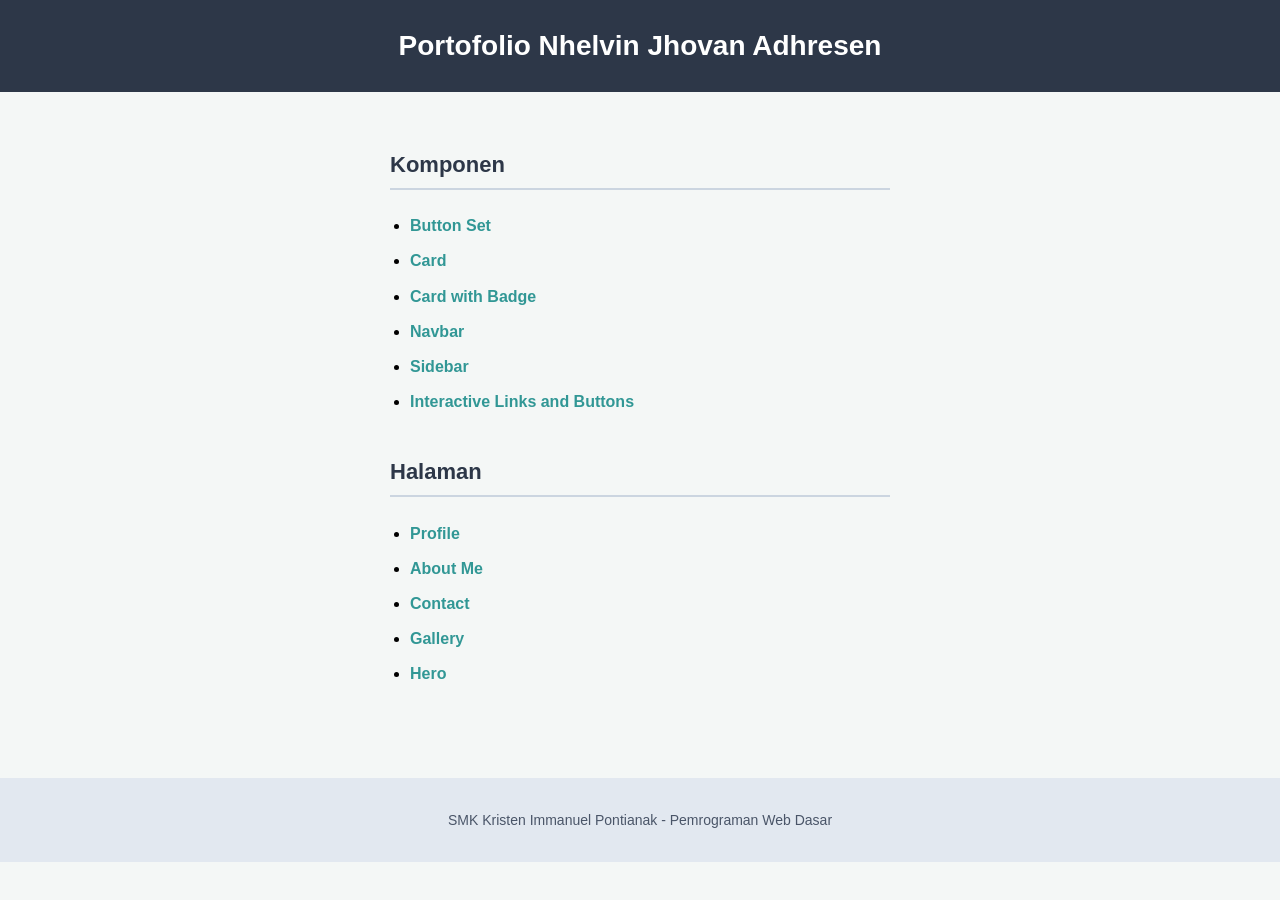
<file: index.html>
<!doctype html>
<html lang="en">
  <head>
    <meta charset="UTF-8" />
    <title>Portofolio Nhelvin</title>
    <link rel="stylesheet" href="styles/index.css" />
  </head>
  <body>
    <header>
      <h1>Portofolio Nhelvin Jhovan Adhresen</h1>
    </header>
    <main>
      <section id="components">
        <h2>Komponen</h2>
        <ul>
          <li><a href="components/button-set.html">Button Set</a></li>
          <li><a href="components/card.html">Card</a></li>
          <li><a href="components/card-badge.html">Card with Badge</a></li>
          <li><a href="components/navbar.html">Navbar</a></li>
          <li><a href="components/sidebar.html">Sidebar</a></li>
          <li>
            <a href="components/interactive.html"
              >Interactive Links and Buttons</a
            >
          </li>
        </ul>
      </section>
      <section id="pages">
        <h2>Halaman</h2>
        <ul>
          <li><a href="pages/profile.html">Profile</a></li>
          <li><a href="pages/about.html">About Me</a></li>
          <li><a href="pages/contact.html">Contact</a></li>
          <li><a href="pages/gallery.html">Gallery</a></li>
          <li><a href="pages/hero.html">Hero</a></li>
        </ul>
      </section>
    </main>
    <footer>
      <p>SMK Kristen Immanuel Pontianak - Pemrograman Web Dasar</p>
    </footer>
  </body>
</html>
</file>
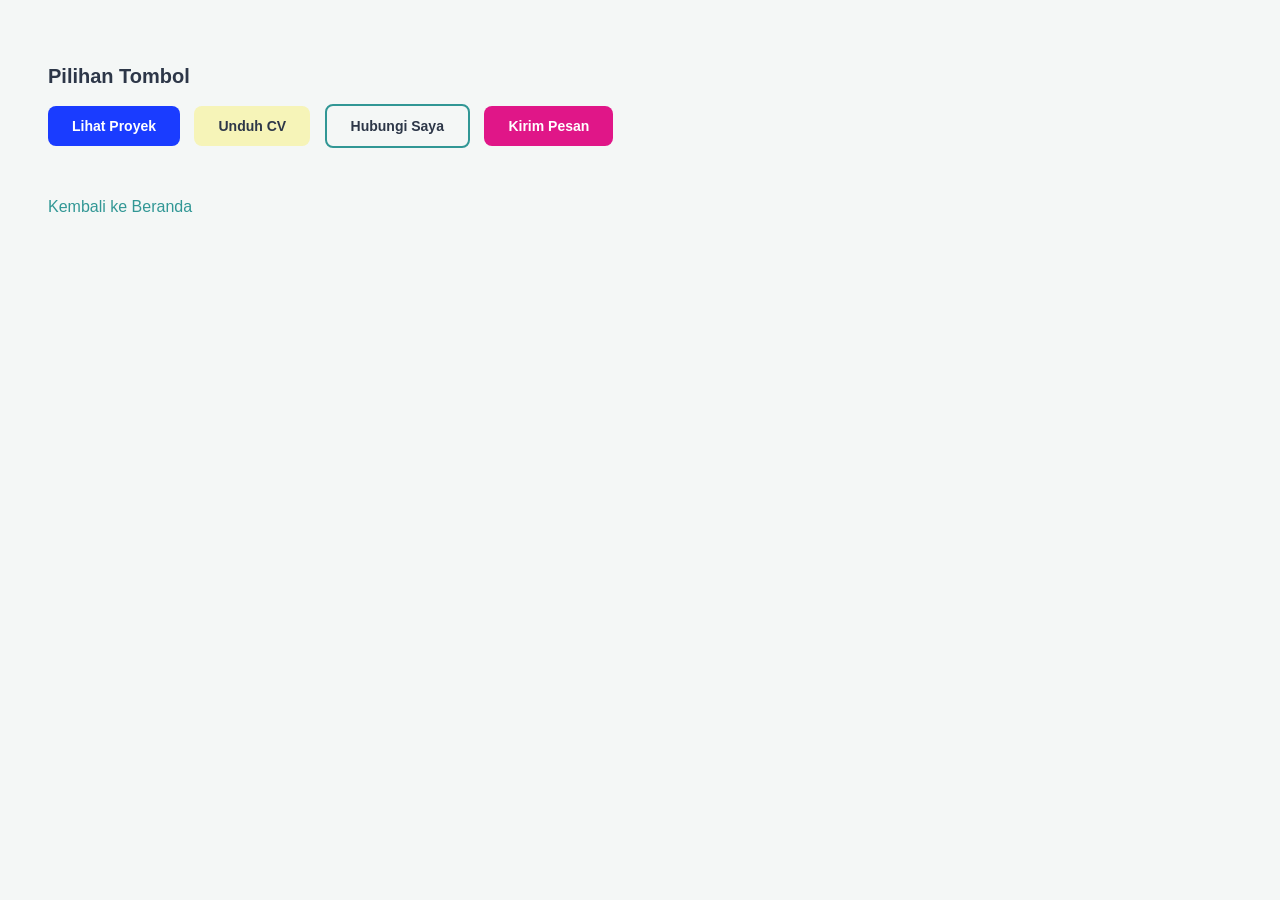
<file: components/button-set.html>
<!doctype html>
<html lang="en">
  <head>
    <meta charset="UTF-8" />
    <title>Tombol</title>
    <style>
      body {
        background-color: #f4f7f6;
        font-family: Arial, sans-serif;
        padding: 40px;
      }
      h2 {
        color: #2d3748;
        font-size: 20px;
      }

      .btn {
        display: inline-block;
        padding: 12px 24px;
        border-radius: 8px;
        font-weight: bold;
        text-decoration: none;
        font-size: 14px;
        transition: all 0.3s ease;
      }
      .button-group .btn {
        margin-right: 10px;
        margin-bottom: 10px;
      }

      .btn-primary {
        background-color: #1a3cff;
        color: white;
      }
      .btn-secondary {
        background-color: #f6f4b8;
        color: #4a5568;
      }
      .btn-outline {
        background-color: transparent;
        border: 2px solid #319795;
        color: #319795;
      }
      .btn-send {
        background-color: rgb(224, 22, 136);
        color: white;
      }

      .btn-secondary,
      .btn-outline {
        color: #2d3748;
      }

      .btn-primary:hover {
        background-color: #0f2395;
      }
      .btn-secondary:hover {
        background-color: #a4a268;
      }
      .btn-outline:hover {
        background-color: rgba(49, 151, 149, 0.1);
      }
      .btn-send:hover {
        background-color: rgb(102, 10, 62);
      }
    </style>
  </head>
  <body>
    <main>
      <h2>Pilihan Tombol</h2>
      <div class="button-group">
        <a href="#" class="btn btn-primary">Lihat Proyek</a>
        <a href="#" class="btn btn-secondary">Unduh CV</a>
        <a href="#" class="btn btn-outline">Hubungi Saya</a>
        <a href="#" class="btn btn-send">Kirim Pesan</a>
      </div>
    </main>
    <footer style="margin-top: 40px">
      <a href="../index.html" style="color: #319795; text-decoration: none"
        >Kembali ke Beranda</a
      >
    </footer>
  </body>
</html>
</file>
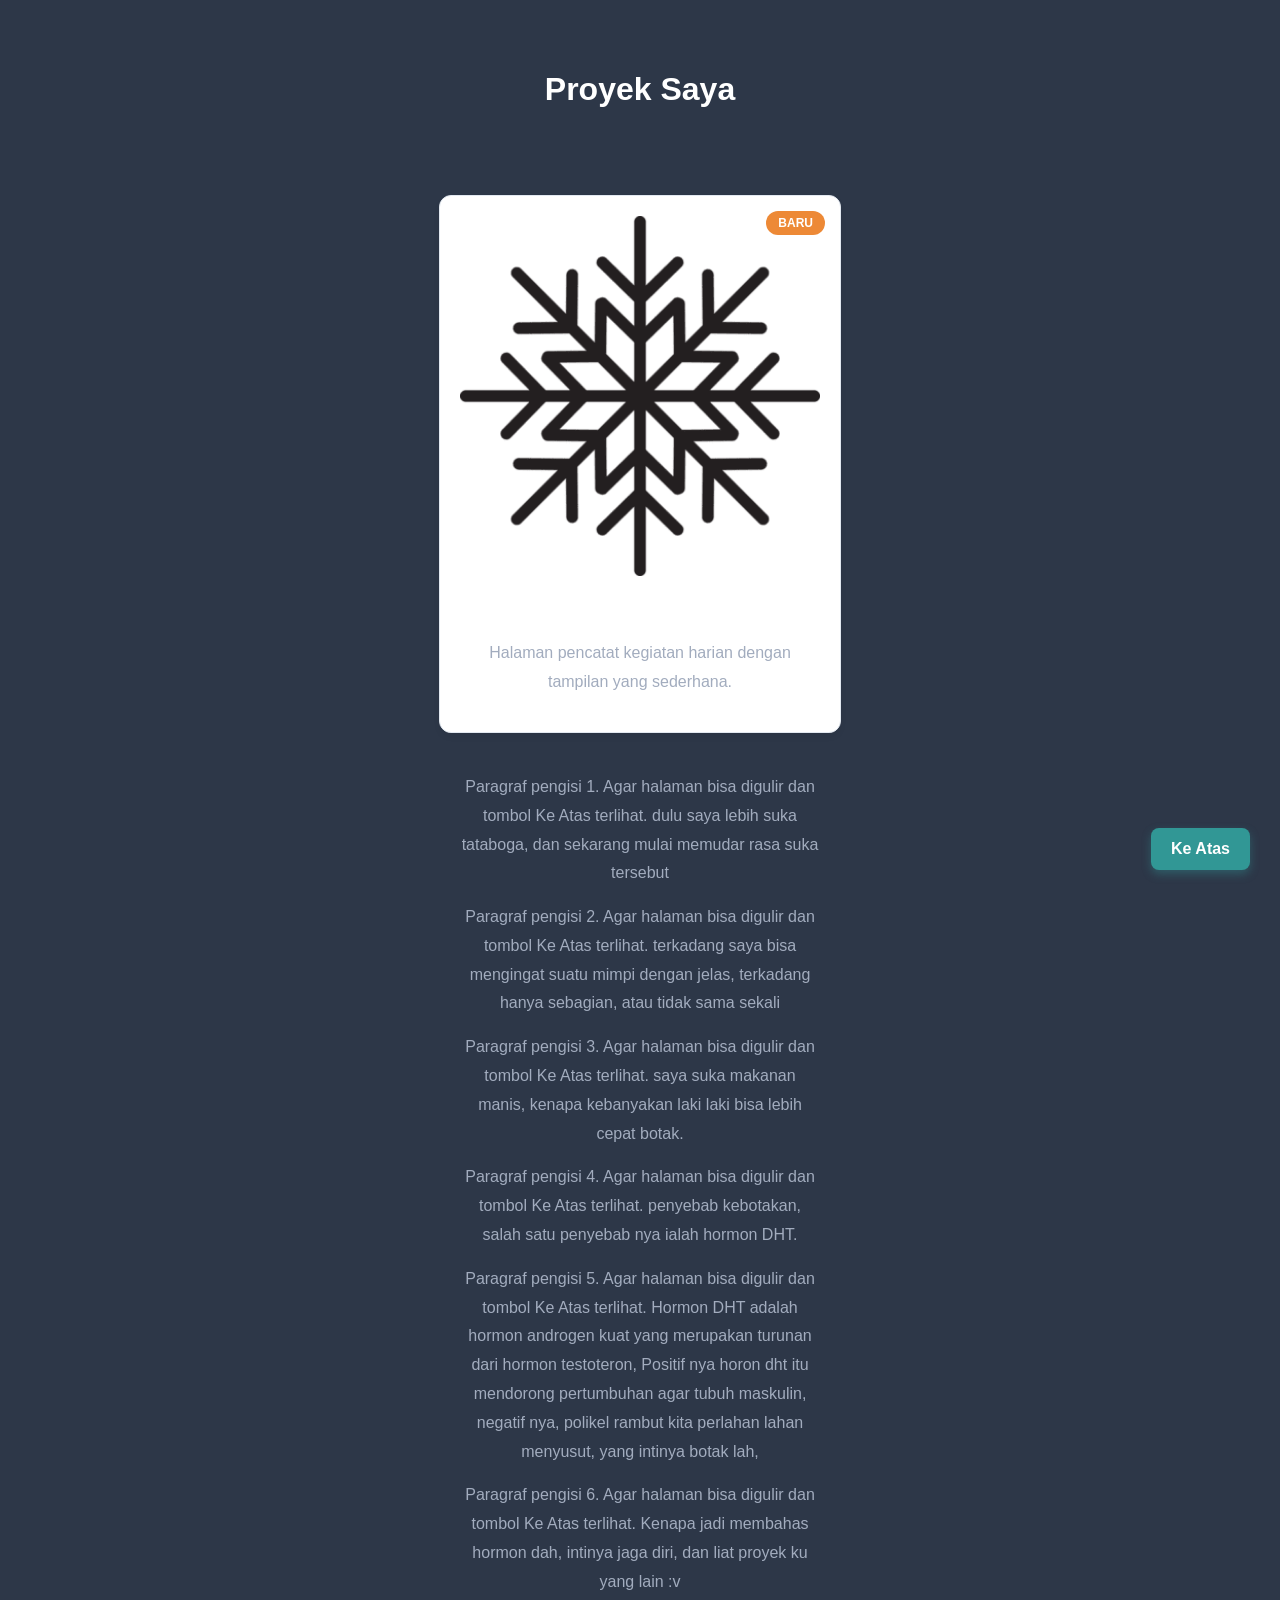
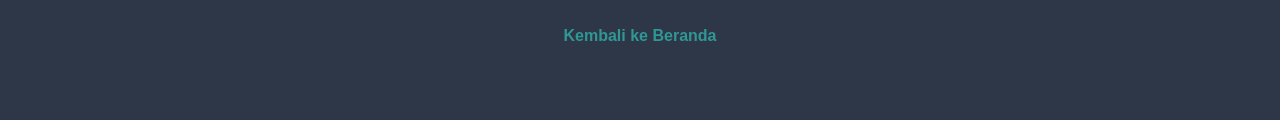
<file: components/card-badge.html>
<!doctype html>
<html lang="en">
  <head>
    <meta charset="UTF-8" />
    <title>Card Badge</title>
    <style>
      body {
        font-family: Arial, sans-serif;
        margin: 0;
        background-color: #f4f7f6;
      }
      #top {
        padding: 25px;
        background-color: #2d3748;
        color: white;
        text-align: center;
        margin: 0;
      }

      .card {
        position: relative;
        width: 360px;
        margin: 40px auto;
        border: 1px solid #e2e8f0;
        padding: 20px;
        background-color: white;
        border-radius: 12px;
        box-shadow: 0 4px 6px rgba(0, 0, 0, 0.05);
      }

      .card .badge {
        position: absolute;
        top: 15px;
        right: 15px;
        background-color: #ed8936;
        color: white;
        padding: 5px 12px;
        border-radius: 20px;
        font-size: 12px;
        font-weight: bold;
      }

      .card img {
        width: 100%;
        border-radius: 8px;
      }
      main p {
        width: 360px;
        margin: 0 auto 15px auto;
        line-height: 1.8;
        color: #a2acbe;
      }

      .back-to-top {
        position: fixed;
        bottom: 30px;
        right: 30px;
        background-color: #319795;
        color: white;
        padding: 12px 20px;
        text-decoration: none;
        border-radius: 8px;
        font-weight: bold;
        box-shadow: 0 4px 10px rgba(49, 151, 149, 0.4);
        z-index: 1000;
        transition: background 0.3s;
      }
      .back-to-top:hover {
        background-color: #2c7a7b;
      }
    </style>
  </head>
  <body id="top">
    <header id="top"><h1>Proyek Saya</h1></header>
    <main>
      <div class="card">
        <span class="badge">BARU</span>
        <img src="../assets/images/second-project.jpg" alt="Proyek" />
        <h3>Aplikasi Catatan</h3>
        <p>Halaman pencatat kegiatan harian dengan tampilan yang sederhana.</p>
      </div>
      <p>
        Paragraf pengisi 1. Agar halaman bisa digulir dan tombol Ke Atas
        terlihat. dulu saya lebih suka tataboga, dan sekarang mulai memudar rasa
        suka tersebut
      </p>
      <p>
        Paragraf pengisi 2. Agar halaman bisa digulir dan tombol Ke Atas
        terlihat. terkadang saya bisa mengingat suatu mimpi dengan jelas,
        terkadang hanya sebagian, atau tidak sama sekali
      </p>
      <p>
        Paragraf pengisi 3. Agar halaman bisa digulir dan tombol Ke Atas
        terlihat. saya suka makanan manis, kenapa kebanyakan laki laki bisa
        lebih cepat botak.
      </p>
      <p>
        Paragraf pengisi 4. Agar halaman bisa digulir dan tombol Ke Atas
        terlihat. penyebab kebotakan, salah satu penyebab nya ialah hormon DHT.
      </p>
      <p>
        Paragraf pengisi 5. Agar halaman bisa digulir dan tombol Ke Atas
        terlihat. Hormon DHT adalah hormon androgen kuat yang merupakan turunan
        dari hormon testoteron, Positif nya horon dht itu mendorong pertumbuhan
        agar tubuh maskulin, negatif nya, polikel rambut kita perlahan lahan
        menyusut, yang intinya botak lah,
      </p>
      <p>
        Paragraf pengisi 6. Agar halaman bisa digulir dan tombol Ke Atas
        terlihat. Kenapa jadi membahas hormon dah, intinya jaga diri, dan liat
        proyek ku yang lain :v
      </p>
    </main>
    <footer
      style="
        text-align: center;
        margin-top: 30px;
        margin-bottom: 50px;
        color: aqua;
      "
    >
      <a
        href="../index.html"
        style="color: #319795; text-decoration: none; font-weight: bold"
        >Kembali ke Beranda</a
      >
    </footer>
    <a href="#top" class="back-to-top">Ke Atas</a>
  </body>
</html>
</file>
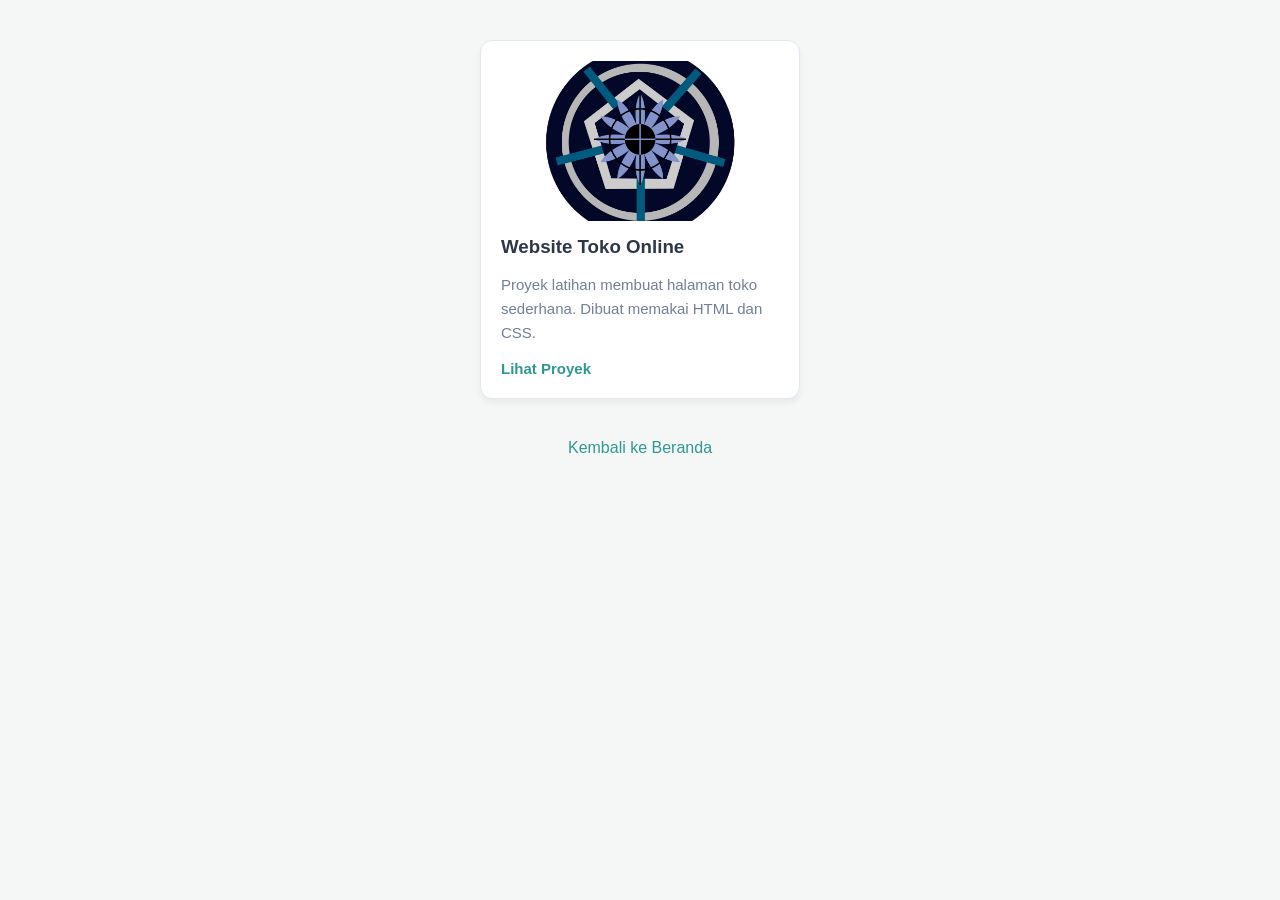
<file: components/card.html>
<!doctype html>
<html lang="en">
  <head>
    <meta charset="UTF-8" />
    <title>Card</title>
    <style>
      * {
        box-sizing: border-box;
      }
      body {
        margin: 0;
        background-color: #f4f7f6;
        font-family: Arial, sans-serif;
      }

      .card {
        width: 320px;
        padding: 20px;
        border: 1px solid #e2e8f0;
        margin: 40px auto;
        background-color: white;
        border-radius: 12px;
        box-shadow: 0 4px 6px rgba(0, 0, 0, 0.05);
      }
      .card img {
        width: 100%;
        height: 160px;
        display: block;
        object-fit: cover;
        border-radius: 8px;
      }
      .card h3 {
        color: #2d3748;
        margin-bottom: 8px;
        margin-top: 15px;
      }
      .card p {
        font-size: 15px;
        color: #718096;
        line-height: 1.6;
      }
      .card a {
        font-size: 15px;
        color: #319795;
        text-decoration: none;
        font-weight: bold;
      }
      .card a:hover {
        text-decoration: underline;
      }
    </style>
  </head>
  <body>
    <main>
      <div class="card">
        <img src="../assets/images/first-project.jpg" alt="Proyek" />
        <h3>Website Toko Online</h3>
        <p>
          Proyek latihan membuat halaman toko sederhana. Dibuat memakai HTML dan
          CSS.
        </p>
        <a href="#">Lihat Proyek</a>
      </div>
    </main>
    <footer style="text-align: center; margin-top: 20px">
      <a href="../index.html" style="color: #319795; text-decoration: none"
        >Kembali ke Beranda</a
      >
    </footer>
  </body>
</html>
</file>
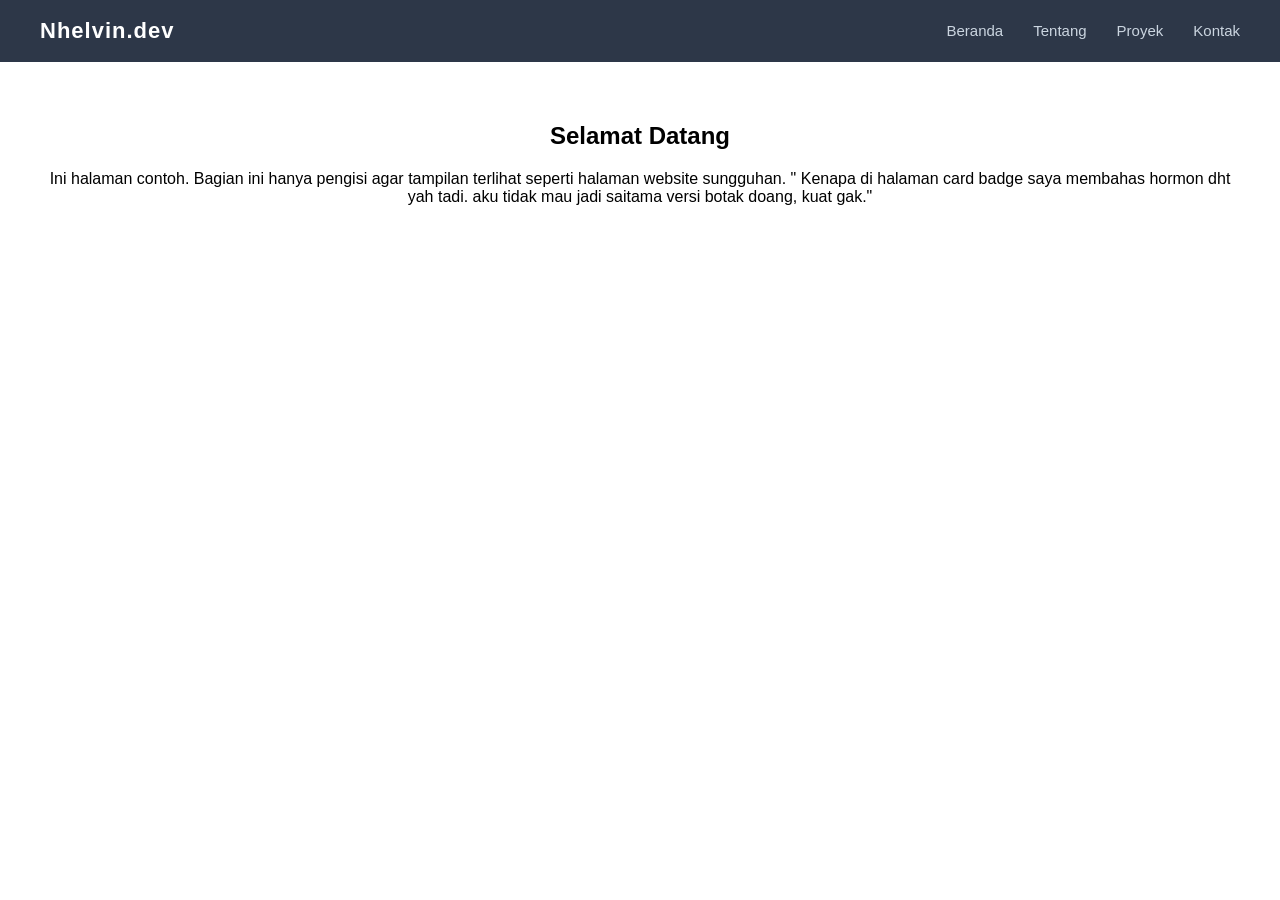
<file: components/navbar.html>
<!doctype html>
<html lang="en">
  <head>
    <meta charset="UTF-8" />
    <title>Navbar</title>
    <link rel="stylesheet" href="../styles/navbar.css" />
  </head>
  <body>
    <header id="main-header">
      <nav class="navbar">
        <div class="logo">Nhelvin.dev</div>
        <ul class="nav-menu">
          <li><a href="../index.html">Beranda</a></li>
          <li><a href="../pages/about.html">Tentang</a></li>
          <li><a href="../pages/gallery.html">Proyek</a></li>
          <li><a href="../pages/contact.html">Kontak</a></li>
        </ul>
      </nav>
    </header>
    <main style="padding: 40px; font-family: Arial; text-align: center">
      <h2>Selamat Datang</h2>
      <p>
        Ini halaman contoh. Bagian ini hanya pengisi agar tampilan terlihat
        seperti halaman website sungguhan. " Kenapa di halaman card badge saya
        membahas hormon dht yah tadi. aku tidak mau jadi saitama versi botak
        doang, kuat gak."
      </p>
    </main>
  </body>
</html>
</file>
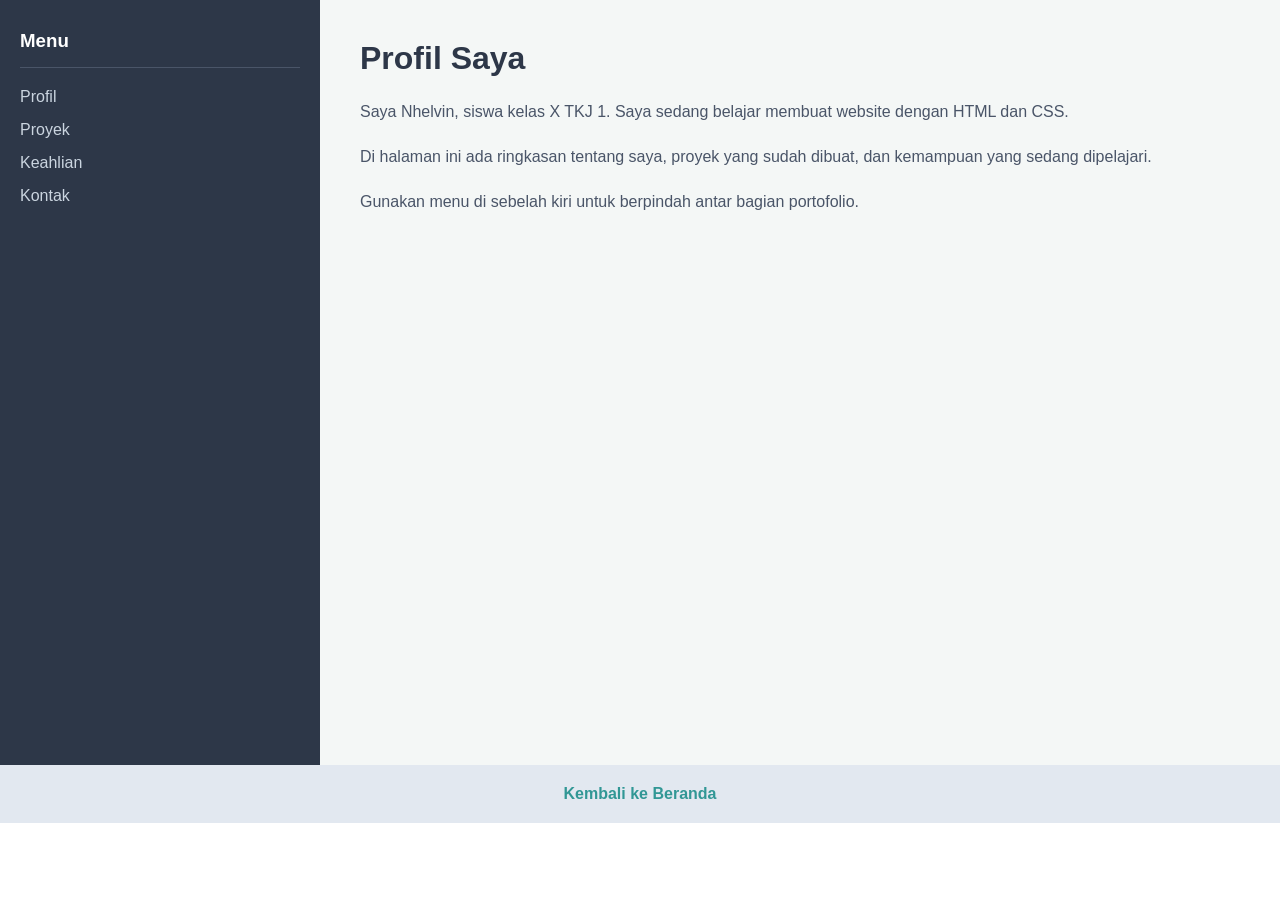
<file: components/sidebar.html>
<!doctype html>
<html lang="en">
  <head>
    <meta charset="UTF-8" />
    <title>Sidebar</title>
    <style>
      * {
        box-sizing: border-box;
      }
      body {
        margin: 0;
        font-family: Arial, sans-serif;
      }
      .layout {
        display: flex;
        min-height: 85vh;
      }

      #sidebar {
        width: 25%;
        background-color: #2d3748;
        color: white;
        padding: 30px 20px;
      }
      #sidebar h3 {
        border-bottom: 1px solid #4a5568;
        padding-bottom: 15px;
        margin-top: 0;
      }
      #sidebar nav {
        display: flex;
        flex-direction: column;
        gap: 15px;
        margin-top: 20px;
      }
      #sidebar a {
        color: #cbd5e0;
        text-decoration: none;
        transition:
          color 0.3s,
          padding-left 0.3s;
      }
      #sidebar a:hover {
        color: #4fd1c5;
        padding-left: 10px;
      }

      .main-content {
        width: 75%;
        padding: 40px;
        background-color: #f4f7f6;
      }
      .main-content h1 {
        color: #2d3748;
        margin-top: 0;
      }
      .main-content p {
        line-height: 1.8;
        color: #4a5568;
      }

      footer {
        text-align: center;
        padding: 20px;
        background-color: #e2e8f0;
        color: #4a5568;
      }
      footer a {
        color: #319795;
        text-decoration: none;
        font-weight: bold;
      }
    </style>
  </head>
  <body>
    <div class="layout">
      <aside id="sidebar">
        <h3>Menu</h3>
        <nav>
          <a href="#">Profil</a>
          <a href="#">Proyek</a>
          <a href="#">Keahlian</a>
          <a href="#">Kontak</a>
        </nav>
      </aside>
      <main class="main-content">
        <h1>Profil Saya</h1>
        <p>
          Saya Nhelvin, siswa kelas X TKJ 1. Saya sedang belajar membuat website
          dengan HTML dan CSS.
        </p>
        <p>
          Di halaman ini ada ringkasan tentang saya, proyek yang sudah dibuat,
          dan kemampuan yang sedang dipelajari.
        </p>
        <p>
          Gunakan menu di sebelah kiri untuk berpindah antar bagian portofolio.
        </p>
      </main>
    </div>
    <footer><a href="../index.html">Kembali ke Beranda</a></footer>
  </body>
</html>
</file>
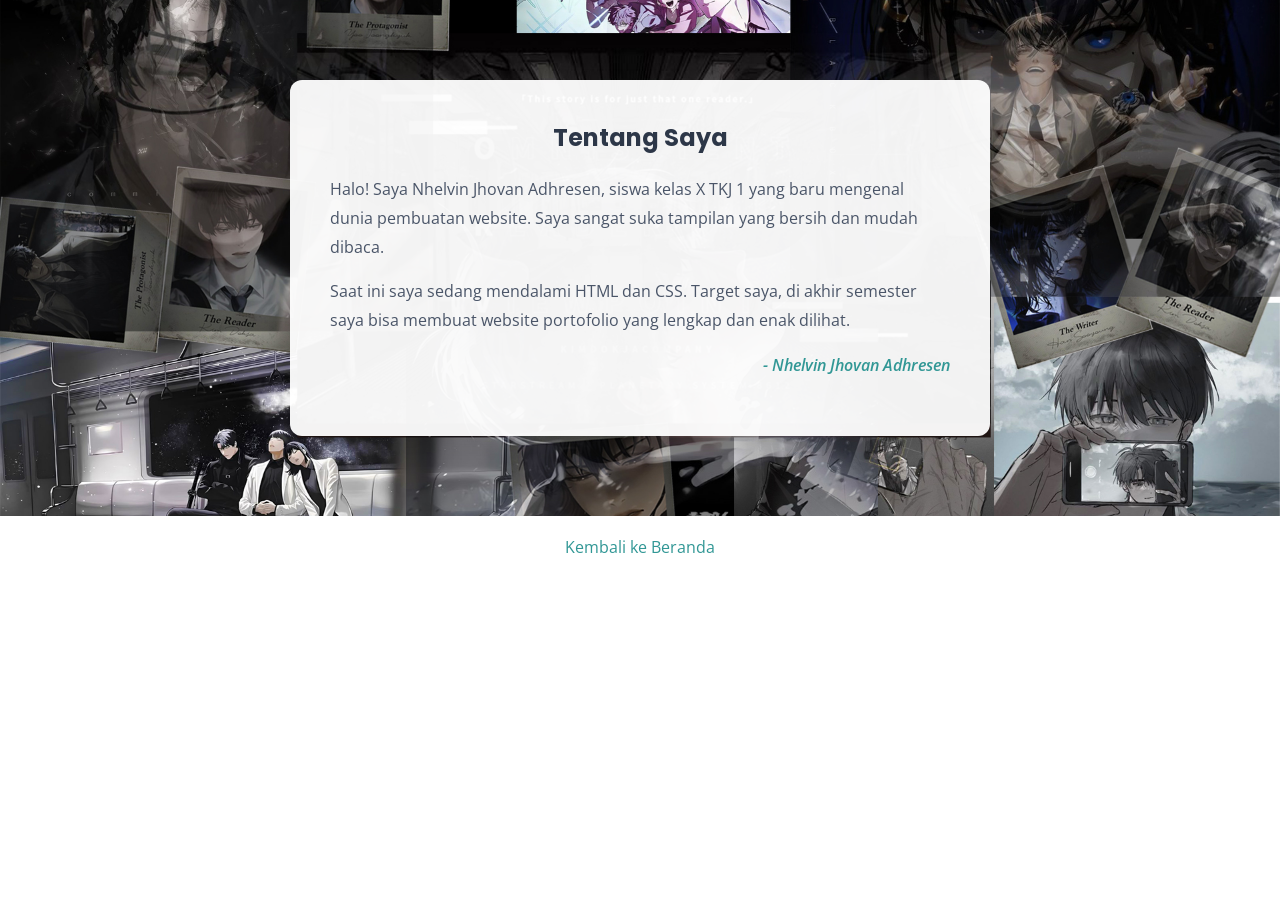
<file: pages/about.html>
<!doctype html>
<html lang="en">
  <head>
    <meta charset="UTF-8" />
    <title>Tentang Nhelvin</title>
    <link rel="stylesheet" href="../styles/about.css" />
  </head>
  <body>
    <main>
      <section id="about">
        <div class="about-box">
          <h2>Tentang Saya</h2>
          <p>
            Halo! Saya Nhelvin Jhovan Adhresen, siswa kelas X TKJ 1 yang baru
            mengenal dunia pembuatan website. Saya sangat suka tampilan yang
            bersih dan mudah dibaca.
          </p>
          <p>
            Saat ini saya sedang mendalami HTML dan CSS. Target saya, di akhir
            semester saya bisa membuat website portofolio yang lengkap dan enak
            dilihat.
          </p>
          <p class="closing">- Nhelvin Jhovan Adhresen</p>
        </div>
      </section>
    </main>
    <footer style="text-align: center; margin-top: 20px">
      <a href="../index.html" style="color: #319795; text-decoration: none"
        >Kembali ke Beranda</a
      >
    </footer>
  </body>
</html>
</file>
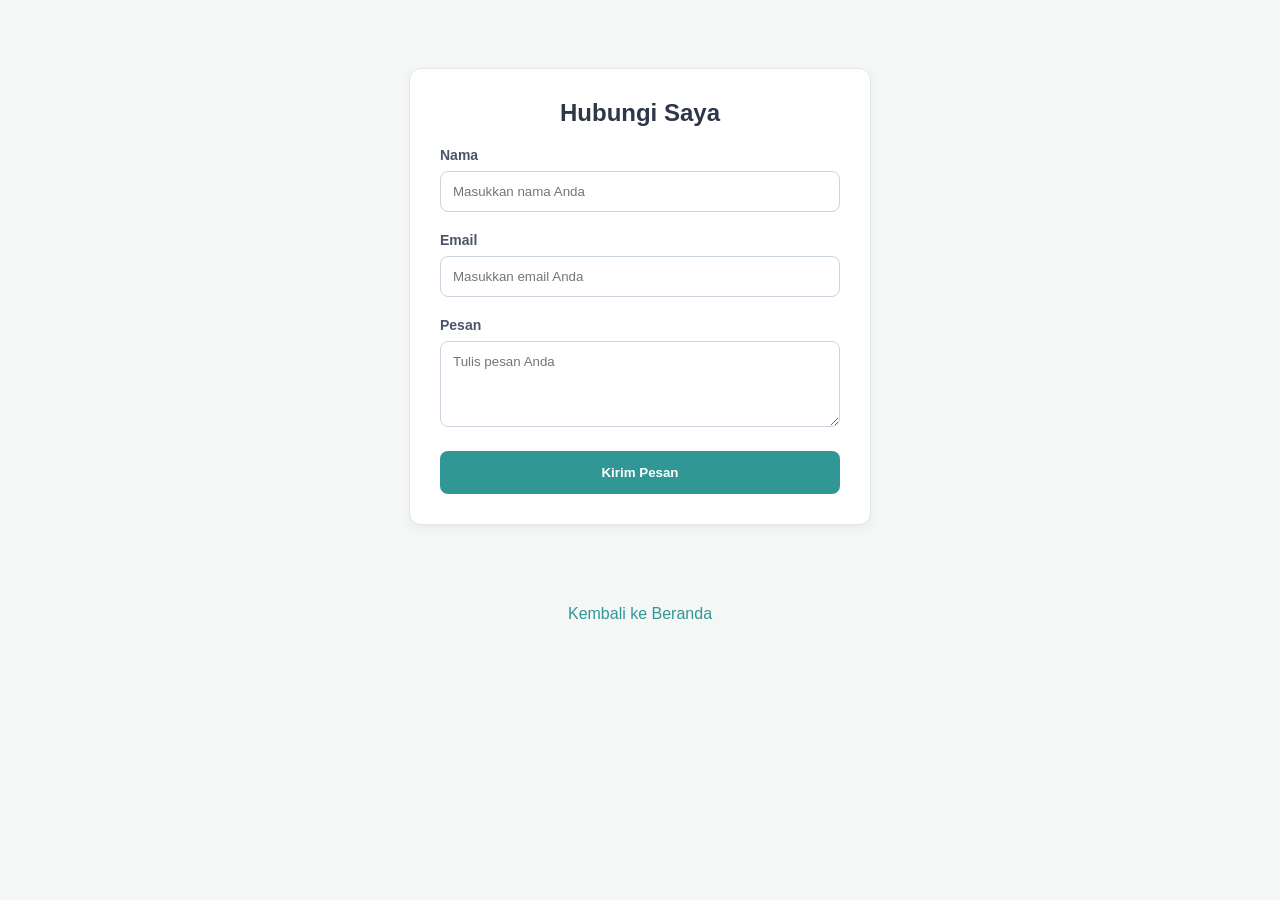
<file: pages/contact.html>
<!doctype html>
<html lang="en">
  <head>
    <meta charset="UTF-8" />
    <title>Kontak</title>
    <style>
      body {
        background-color: #f4f7f6;
        font-family: Arial, sans-serif;
      }
      #contact {
        padding: 60px 20px;
      }
      .contact-form {
        width: 400px;
        margin: 0 auto;
        padding: 30px;
        border: 1px solid #e2e8f0;
        background-color: white;
        border-radius: 12px;
        box-shadow: 0 4px 10px rgba(0, 0, 0, 0.05);
      }
      .contact-form h2 {
        text-align: center;
        color: #2d3748;
        margin-top: 0;
      }
      .form-group {
        margin-bottom: 20px;
      }
      .form-group label {
        display: block;
        font-weight: bold;
        margin-bottom: 8px;
        color: #4a5568;
        font-size: 14px;
      }
      .form-group input,
      .form-group textarea {
        width: 100%;
        box-sizing: border-box;
        padding: 12px;
        border: 1px solid #cbd5e0;
        border-radius: 8px;
        font-family: inherit;
        transition: border-color 0.3s;
      }

      .form-group input:focus,
      .form-group textarea:focus {
        border-color: #319795;
        outline: none;
        box-shadow: 0 0 0 3px rgba(49, 151, 149, 0.2);
      }

      .btn-submit {
        background-color: #319795;
        color: white;
        padding: 14px 20px;
        border: none;
        border-radius: 8px;
        cursor: pointer;
        font-weight: bold;
        width: 100%;
        transition: background 0.3s;
      }
      .btn-submit:hover {
        background-color: #2c7a7b;
      }
    </style>
  </head>
  <body>
    <section id="contact">
      <form class="contact-form">
        <h2>Hubungi Saya</h2>
        <div class="form-group">
          <label for="nama">Nama</label>
          <input type="text" id="nama" placeholder="Masukkan nama Anda" />
        </div>
        <div class="form-group">
          <label for="email">Email</label>
          <input type="email" id="email" placeholder="Masukkan email Anda" />
        </div>
        <div class="form-group">
          <label for="pesan">Pesan</label>
          <textarea
            id="pesan"
            rows="4"
            placeholder="Tulis pesan Anda"
          ></textarea>
        </div>
        <button type="submit" class="btn-submit">Kirim Pesan</button>
      </form>
    </section>
    <footer style="text-align: center; margin-top: 20px">
      <a href="../index.html" style="color: #319795; text-decoration: none"
        >Kembali ke Beranda</a
      >
    </footer>
  </body>
</html>
</file>
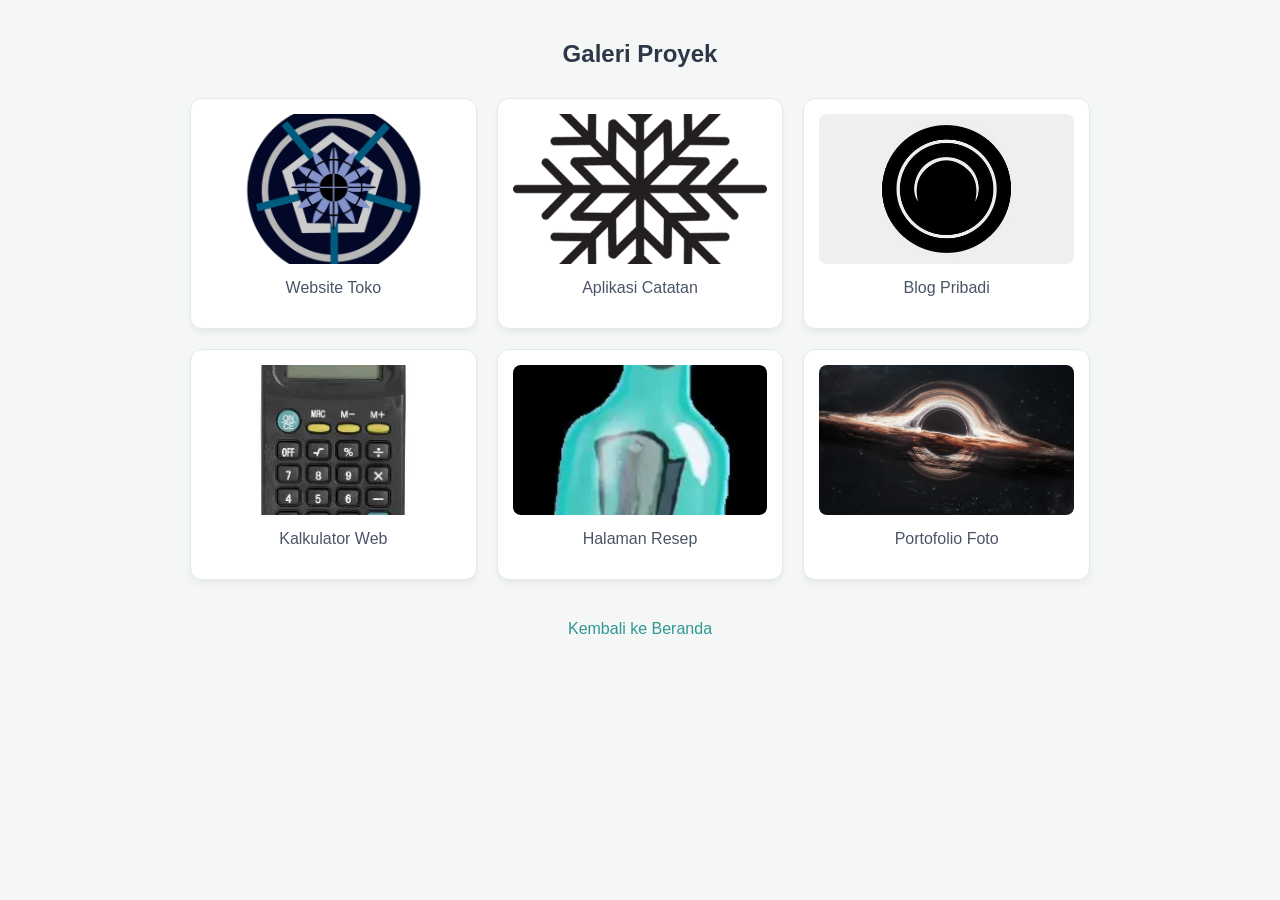
<file: pages/gallery.html>
<!doctype html>
<html lang="en">
  <head>
    <meta charset="UTF-8" />
    <title>Galeri</title>
    <link rel="stylesheet" href="../styles/gallery.css" />
  </head>
  <body>
    <main>
      <section id="gallery">
        <h2>Galeri Proyek</h2>
        <div class="gallery">
          <article class="gallery-item">
            <img src="../assets/images/first-project.jpg" alt="P1" />
            <h3>Website Toko</h3>
          </article>
          <article class="gallery-item">
            <img src="../assets/images/second-project.jpg" alt="P2" />
            <h3>Aplikasi Catatan</h3>
          </article>
          <article class="gallery-item">
            <img src="../assets/images/third-project.jpg" alt="P3" />
            <h3>Blog Pribadi</h3>
          </article>
          <article class="gallery-item">
            <img src="../assets/images/fourth-project.jpg" alt="P4" />
            <h3>Kalkulator Web</h3>
          </article>
          <article class="gallery-item">
            <img src="../assets/images/fifth-project.jpg" alt="P5" />
            <h3>Halaman Resep</h3>
          </article>
          <article class="gallery-item">
            <img src="../assets/images/sixth-project.jpg" alt="P6" />
            <h3>Portofolio Foto</h3>
          </article>
        </div>
      </section>
    </main>
    <footer style="text-align: center; margin-top: 40px; margin-bottom: 40px">
      <a
        href="../index.html"
        style="color: #319795; text-decoration: none; font-family: Arial"
        >Kembali ke Beranda</a
      >
    </footer>
  </body>
</html>
</file>
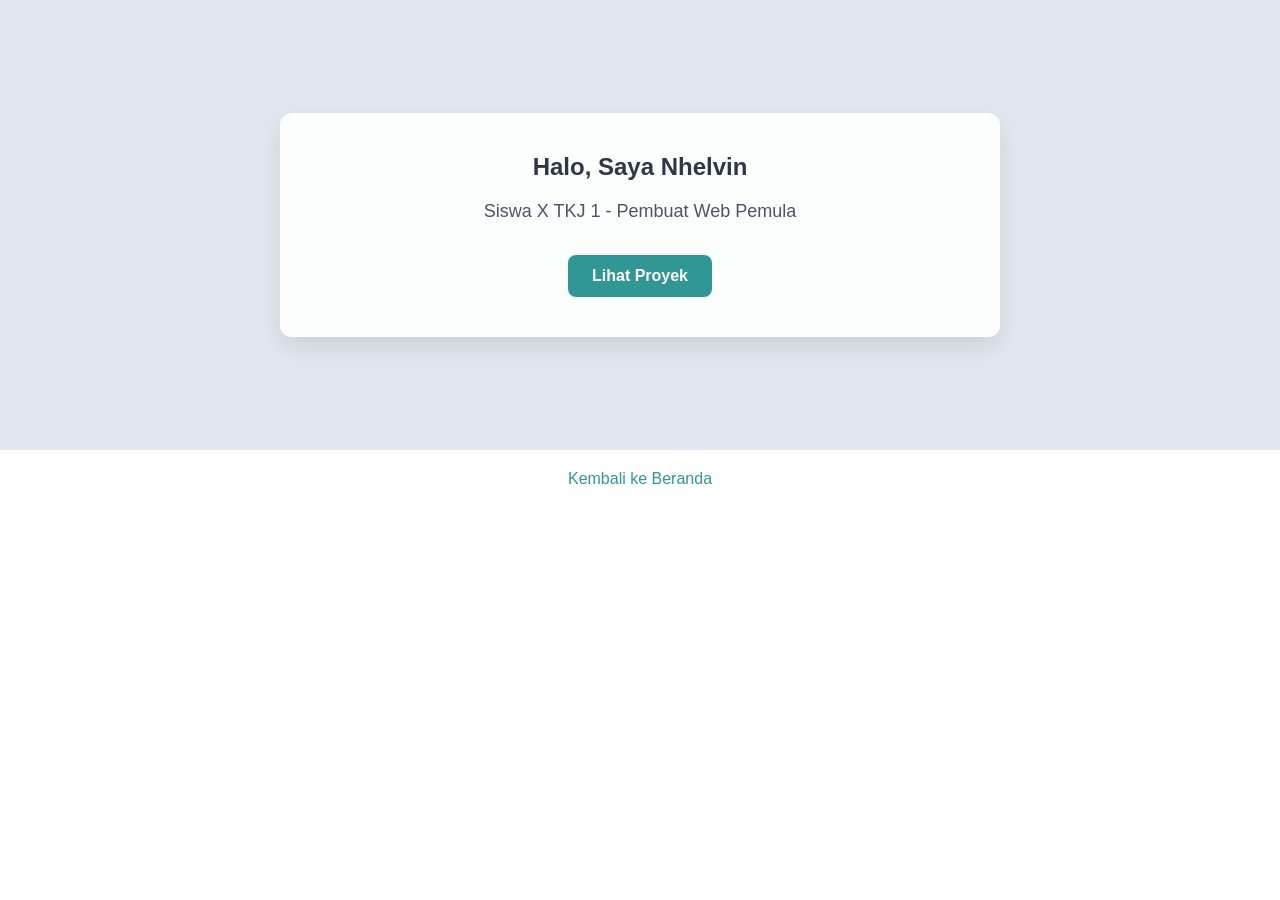
<file: pages/hero.html>
<!doctype html>
<html lang="en">
  <head>
    <meta charset="UTF-8" />
    <title>Hero</title>
    <link rel="stylesheet" href="../styles/hero.css" />
  </head>
  <body>
    <main>
      <section id="hero">
        <div class="hero-content">
          <h1>Halo, Saya Nhelvin</h1>
          <p>Siswa X TKJ 1 - Pembuat Web Pemula</p>
          <a href="#" class="btn">Lihat Proyek</a>
        </div>
      </section>
    </main>
    <footer style="text-align: center; margin-top: 20px">
      <a href="../index.html" style="color: #319795; text-decoration: none"
        >Kembali ke Beranda</a
      >
    </footer>
  </body>
</html>
</file>
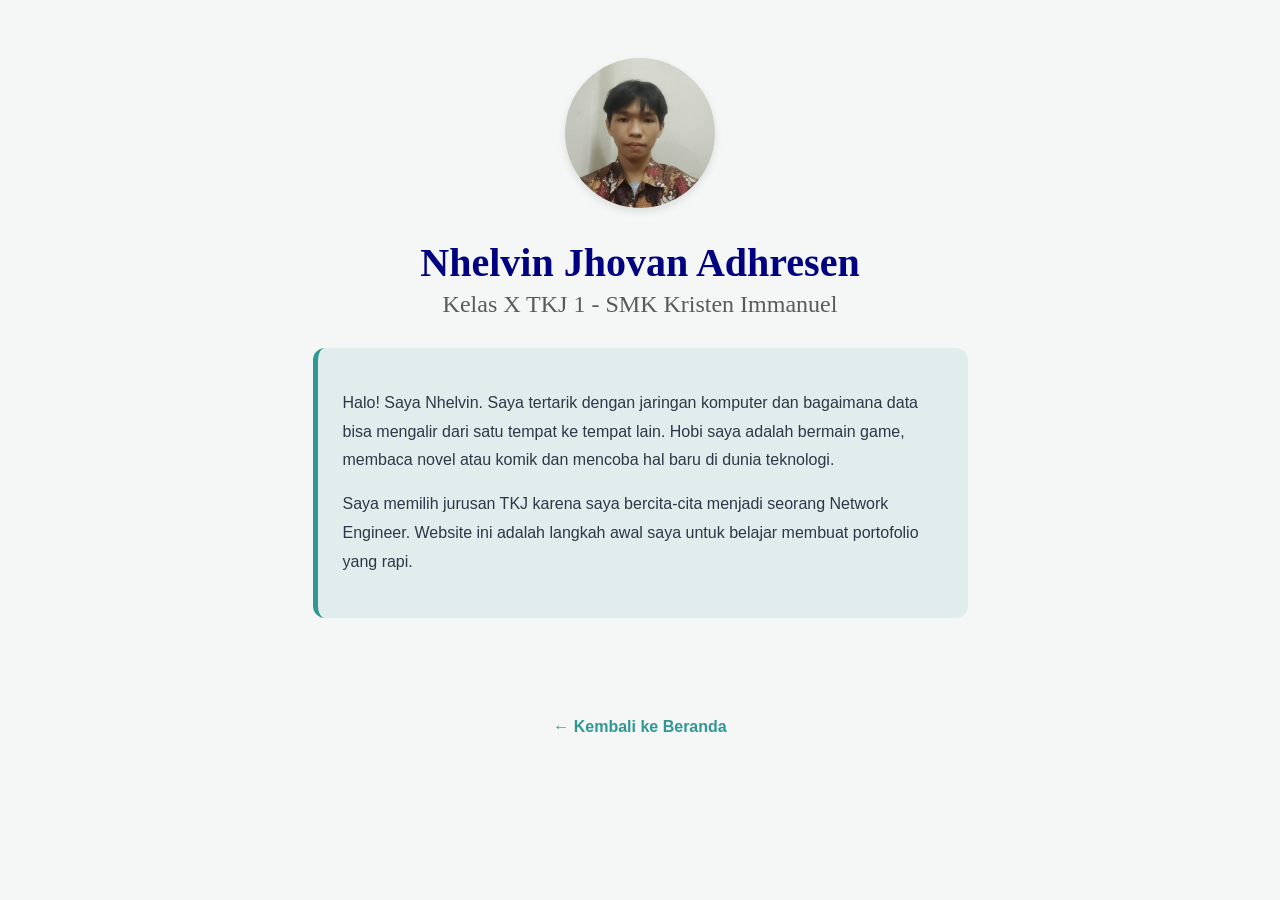
<file: pages/profile.html>
<!doctype html>
<html lang="en">
  <head>
    <meta charset="UTF-8" />
    <title>Profil Nhelvin</title>
  </head>
  <body
    style="
      background-color: #f4f7f6;
      font-family: Arial, sans-serif;
      color: #333;
    "
  >
    <main style="text-align: center; padding: 50px 20px">
      <img
        src="../assets/images/profile-photo.jpg"
        alt="Foto Nhelvin"
        style="
          width: 150px;
          height: 150px;
          border-radius: 50%;
          object-fit: cover;
          box-shadow: 0 4px 8px rgba(0, 0, 0, 0.1);
        "
      />

      <h1
        style="
          color: navy;
          font-size: 40px;
          font-weight: bold;
          font-family: Georgia, serif;
          margin-bottom: 5px;
        "
      >
        Nhelvin Jhovan Adhresen
      </h1>

      <h2
        style="
          color: rgb(90, 90, 90);
          font-size: 24px;
          font-family: Georgia, serif;
          font-weight: normal;
          margin-top: 0;
        "
      >
        Kelas X TKJ 1 - SMK Kristen Immanuel
      </h2>

      <div
        style="
          background-color: rgba(49, 151, 149, 0.1);
          padding: 25px;
          width: 600px;
          margin: 30px auto;
          border-radius: 12px;
          text-align: left;
          border-left: 5px solid #319795;
        "
      >
        <p
          style="
            color: #2d3748;
            font-size: 16px;
            font-family: Arial, sans-serif;
            line-height: 1.8;
            margin-bottom: 15px;
          "
        >
          Halo! Saya Nhelvin. Saya tertarik dengan jaringan komputer dan
          bagaimana data bisa mengalir dari satu tempat ke tempat lain. Hobi
          saya adalah bermain game, membaca novel atau komik dan mencoba hal
          baru di dunia teknologi.
        </p>
        <p
          style="
            color: #2d3748;
            font-size: 16px;
            font-family: Arial, sans-serif;
            line-height: 1.8;
            margin-top: 0;
          "
        >
          Saya memilih jurusan TKJ karena saya bercita-cita menjadi seorang
          Network Engineer. Website ini adalah langkah awal saya untuk belajar
          membuat portofolio yang rapi.
        </p>
      </div>
    </main>
    <footer style="text-align: center; margin-top: 20px">
      <a
        href="../index.html"
        style="color: #319795; text-decoration: none; font-weight: bold"
        >&larr; Kembali ke Beranda</a
      >
    </footer>
  </body>
</html>
</file>
<file: styles/index.css>
body {
  margin: 0;
  font-family: Arial, sans-serif;
  background-color: #f4f7f6;
}
header {
  text-align: center;
  background-color: #2d3748;
  color: white;
  padding: 30px 20px;
}
header h1 {
  margin: 0;
  font-size: 28px;
}

#components h2,
#pages h2 {
  color: #2d3748;
  font-size: 22px;
  margin-top: 40px;
  border-bottom: 2px solid #cbd5e0;
  padding-bottom: 10px;
}

main {
  width: 500px;
  margin: 0 auto;
  padding: 20px;
}
main a {
  color: #319795;
  text-decoration: none;
  line-height: 2.2;
  font-size: 16px;
  font-weight: bold;
}
main a:hover {
  text-decoration: underline;
}
main ul {
  padding-left: 20px;
}

footer {
  font-size: 14px;
  text-align: center;
  background-color: #e2e8f0;
  padding: 20px;
  margin-top: 50px;
  color: #4a5568;
}
</file>
<file: styles/navbar.css>
body {
  margin: 0;
  font-family: "Segoe UI", Tahoma, Geneva, Verdana, sans-serif;
}
#main-header {
  background-color: #2d3748;
}
.navbar {
  display: flex;
  justify-content: space-between;
  align-items: center;
  padding: 18px 40px;
}
.logo {
  color: #ffffff;
  font-size: 22px;
  font-weight: bold;
  letter-spacing: 1px;
}
.nav-menu {
  display: flex;
  gap: 30px;
  margin: 0;
  padding: 0;
}
.nav-menu > li {
  list-style: none;
}
.nav-menu a {
  color: #cbd5e0;
  text-decoration: none;
  font-size: 15px;
  transition: color 0.3s;
}
.nav-menu a:hover {
  color: #4fd1c5;
}
</file>
<file: styles/about.css>
@import url("https://fonts.googleapis.com/css2?family=Open+Sans:wght@400;600&family=Poppins:wght@500&display=swap");

body {
  font-family: "Open Sans", sans-serif;
  margin: 0;
}

#about {
  background-image: url("../assets/images/orv-background.jpg");
  background-size: cover;
  background-position: center;
  padding: 80px 20px;
}

.about-box {
  width: 620px;
  margin: 0 auto;
  background-color: rgba(255, 255, 255, 0.95);
  padding: 40px;
  border-radius: 12px;
  box-shadow: 0 10px 25px rgba(0, 0, 0, 0.1);
}
.about-box h2 {
  font-family: "Poppins", sans-serif;
  text-align: center;
  color: #2d3748;
  margin-top: 0;
}
.about-box p {
  font-size: 16px;
  line-height: 1.8;
  color: #4a5568;
}
.about-box .closing {
  text-align: right;
  font-style: italic;
  font-weight: 600;
  color: #319795;
}
</file>
<file: styles/gallery.css>
body {
  background-color: #f4f7f6;
  font-family: Arial, sans-serif;
}
#gallery {
  width: 900px;
  margin: 40px auto;
}
#gallery h2 {
  text-align: center;
  color: #2d3748;
  margin-bottom: 30px;
}
.gallery {
  display: grid;
  grid-template-columns: repeat(3, 1fr);
  gap: 20px;
}
.gallery > .gallery-item {
  padding: 15px;
  border: 1px solid #e2e8f0;
  border-radius: 12px;
  box-sizing: border-box;
  background-color: white;
  box-shadow: 0 4px 6px rgba(0, 0, 0, 0.05);
  transition: transform 0.3s;
}
.gallery > .gallery-item:hover {
  transform: translateY(-5px);
}
.gallery-item img {
  width: 100%;
  height: 150px;
  display: block;
  object-fit: cover;
  border-radius: 8px;
}
.gallery-item h3 {
  font-size: 16px;
  margin-top: 15px;
  color: #4a5568;
  text-align: center;
  font-weight: normal;
}
</file>
<file: styles/hero.css>
body {
  margin: 0;
  font-family: "Segoe UI", Tahoma, Geneva, Verdana, sans-serif;
}
#hero {
  height: 450px;
  background-color: #e2e8f0;
  text-align: center;
  display: flex;
  align-items: center;
  justify-content: center;
}
.hero-content {
  width: 640px;
  padding: 40px;
  background-color: rgba(255, 255, 255, 0.9);
  border-radius: 12px;
  box-shadow: 0 10px 25px rgba(0, 0, 0, 0.1);
}
.hero-content h1 {
  color: #2d3748;
  margin-top: 0;
}
.hero-content p {
  color: #4a5568;
  font-size: 18px;
}

.hero-content h1,
.hero-content p {
  animation: slide-up 1.2s ease-out 0.3s 1 normal backwards;
}
.hero-content p {
  animation-delay: 0.6s;
}

.btn {
  display: inline-block;
  margin-top: 15px;
  padding: 12px 24px;
  background-color: #319795;
  color: white;
  text-decoration: none;
  border-radius: 8px;
  font-weight: bold;
  transition: background 0.3s;
}
.btn:hover {
  background-color: #2c7a7b;
}

@keyframes slide-up {
  0% {
    transform: translateY(60px);
    opacity: 0;
  }
  25% {
    transform: translateY(40px);
    opacity: 0.25;
  }
  50% {
    transform: translateY(20px);
    opacity: 0.5;
  }
  75% {
    transform: translateY(8px);
    opacity: 0.8;
  }
  100% {
    transform: translateY(0);
    opacity: 1;
  }
}
</file>
